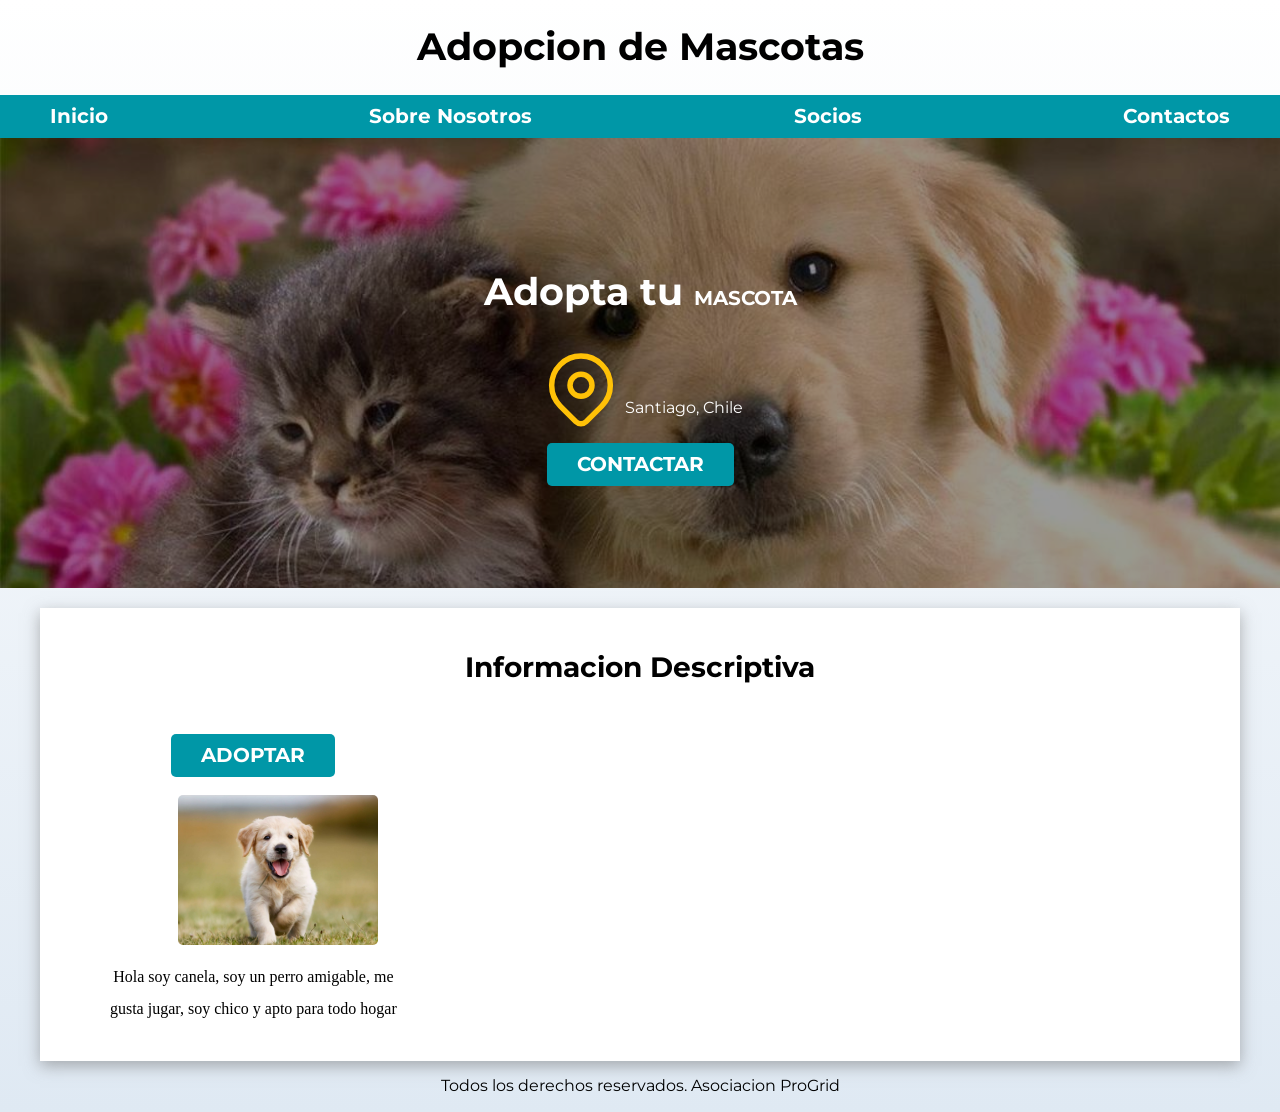
<file: canela.html>
<!DOCTYPE html>
<html lang="en">
<head>
    <meta charset="UTF-8">
    <meta http-equiv="X-UA-Compatible" content="IE=edge">
    <meta name="viewport" content="width=device-width, initial-scale=1.0">
    <link rel="stylesheet" href="css/normalize.css">
    <link rel="preconnect" href="https://fonts.googleapis.com"><link rel="preconnect" href="https://fonts.gstatic.com" crossorigin><link href="https://fonts.googleapis.com/css2?family=Montserrat:wght@400;700&display=swap" rel="stylesheet">
    <link rel="stylesheet" href="css/style.css">
    <title>Inicio</title>
</head>

<body>

    <header>
        <h1 class="titulo">Adopcion de Mascotas</h1>
    </header>
    <div class="nav-bg">
        <nav class="nav-first container">
            <a href="index.html">Inicio</a>
            <a href="#">Sobre Nosotros</a>
            <a href="#">Socios</a>
            <a href="contacto.html">Contactos</a>
        </nav>
    </div>

    <section class="hero">
        <div class="contents-hero">
            <h2 class="titulo">Adopta tu <span>MASCOTA</span></h2>
            <div class="ubication">
                <svg xmlns="http://www.w3.org/2000/svg" class="icon icon-tabler icon-tabler-map-pin" width="88" height="88" viewBox="0 0 24 24" stroke-width="1.5" stroke="#ffc107" fill="none" stroke-linecap="round" stroke-linejoin="round">
                    <path stroke="none" d="M0 0h24v24H0z" fill="none"/>
                    <circle cx="12" cy="11" r="3" />
                    <path d="M17.657 16.657l-4.243 4.243a2 2 0 0 1 -2.827 0l-4.244 -4.243a8 8 0 1 1 11.314 0z" />
                </svg>
                <p>Santiago, Chile</p>
            </div>
            <a class="bottom" href="https://wa.me/+56930225709">Contactar</a>
        </div>
    </section>

    <main class="container shade">
        <h2>Informacion Descriptiva</h2>
        <div class="services">
            <section class="service">
                <h3>
                    <div class="bottom">
                        <a class="link" href="#">ADOPTAR</a> 
                    </div>
                    
                    </h3>
                <div class="icons">
                    <img src="img/canela.jpg" alt="imagen" width="200px">
                </div>
                <p>Hola soy canela, soy un perro amigable,
                    me gusta jugar, soy chico y apto para todo hogar</p>
            </section>
        </div> <!--service--> 
    </main>

    <footer class="footer">
        <p>Todos los derechos reservados. Asociacion ProGrid</p>
    </footer>
</body>
</html>
</file>
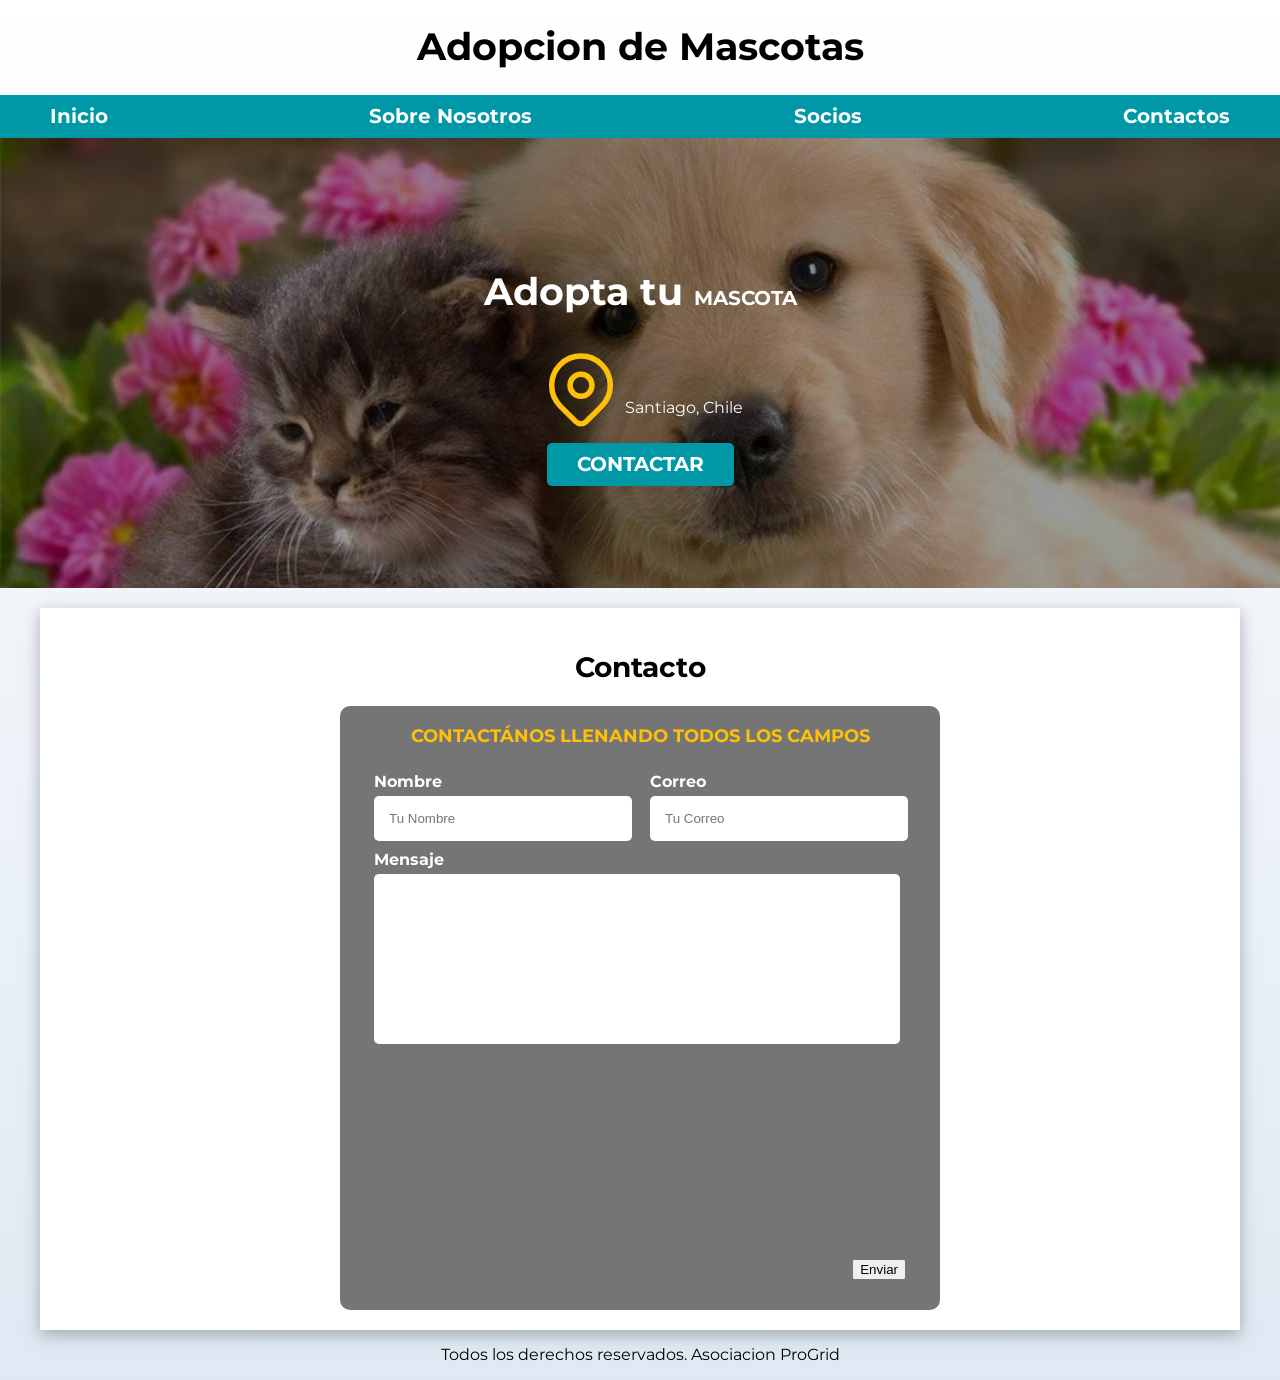
<file: contacto.html>
<!DOCTYPE html>
<html lang="en">
<head>
    <meta charset="UTF-8">
    <meta http-equiv="X-UA-Compatible" content="IE=edge">
    <meta name="viewport" content="width=device-width, initial-scale=1.0">
    <link rel="preload" href="css/normalize.css" as="style">
    <link rel="stylesheet" href="css/normalize.css">
    <link rel="preload" href="css/style.css" as="style">
    <link rel="stylesheet" href="css/style.css">
    <link rel="preconnect" href="https://fonts.googleapis.com"><link rel="preconnect" href="https://fonts.gstatic.com" crossorigin><link href="https://fonts.googleapis.com/css2?family=Montserrat:wght@400;700&display=swap" rel="stylesheet">
    <title>Diseñador Freelancer</title>
</head>
<body>
    <header>
        <h1 class="titulo">Adopcion de Mascotas</h1>
    </header>

    <div class="nav-bg">
        <nav class="nav-first container">
            <a href="index.html">Inicio</a>
            <a href="#">Sobre Nosotros</a>
            <a href="#">Socios</a>
            <a href="">Contactos</a>
        </nav>
    </div>

    <section class="hero">
        <div class="contents-hero">
            <h2 class="titulo">Adopta tu <span>MASCOTA</span></h2>
            <div class="ubication">
                <svg xmlns="http://www.w3.org/2000/svg" class="icon icon-tabler icon-tabler-map-pin" width="88" height="88" viewBox="0 0 24 24" stroke-width="1.5" stroke="#ffc107" fill="none" stroke-linecap="round" stroke-linejoin="round">
                    <path stroke="none" d="M0 0h24v24H0z" fill="none"/>
                    <circle cx="12" cy="11" r="3" />
                    <path d="M17.657 16.657l-4.243 4.243a2 2 0 0 1 -2.827 0l-4.244 -4.243a8 8 0 1 1 11.314 0z" />
                </svg>
                <p>Santiago, Chile</p>
            </div>
            <a class="bottom" href="https://wa.me/+56930225709">Contactar</a>
        </div>
    </section>

    <main class="container shade">

        <section>
            <h2>Contacto</h2>
            <form class="form container-form" action="respuesta.html" method="get">
                <fieldset>
                    <legend class="text-center header">Contactános llenando todos los campos</legend>

                    <div class="container-camp">
                        <div class="camp">
                            <label>Nombre</label>
                            <input class="input-text" type="text" placeholder="Tu Nombre" id="nombre" required>
                        </div>
    
                        <div class="camp">
                            <label>Correo</label>
                            <input class="input-text" type="email" placeholder="Tu Correo" id="correo" required> 
                        </div>
    
                        <div class="camp">
                            <label>Mensaje</label>
                            <textarea class="input-text" id="mensaje" required></textarea>
                        </div>
                    </div>

                    <div class="align-right flex">
                        <button class="btn btn-primary btn-lg" type="button" onclick="valForm()">Enviar</button>
                    </div>
                </fieldset>
            </form>
        </section>
    </main>
    <footer class="footer">
        <p>Todos los derechos reservados.  Asociacion ProGrid</p>
    </footer>
    <script src="https://code.jquery.com/jquery-3.6.3.min.js" integrity="sha256-pvPw+upLPUjgMXY0G+8O0xUf+/Im1MZjXxxgOcBQBXU=" crossorigin="anonymous"></script>
    <script src="/js/main-form.js"></script>
</body>
</html>
</file>
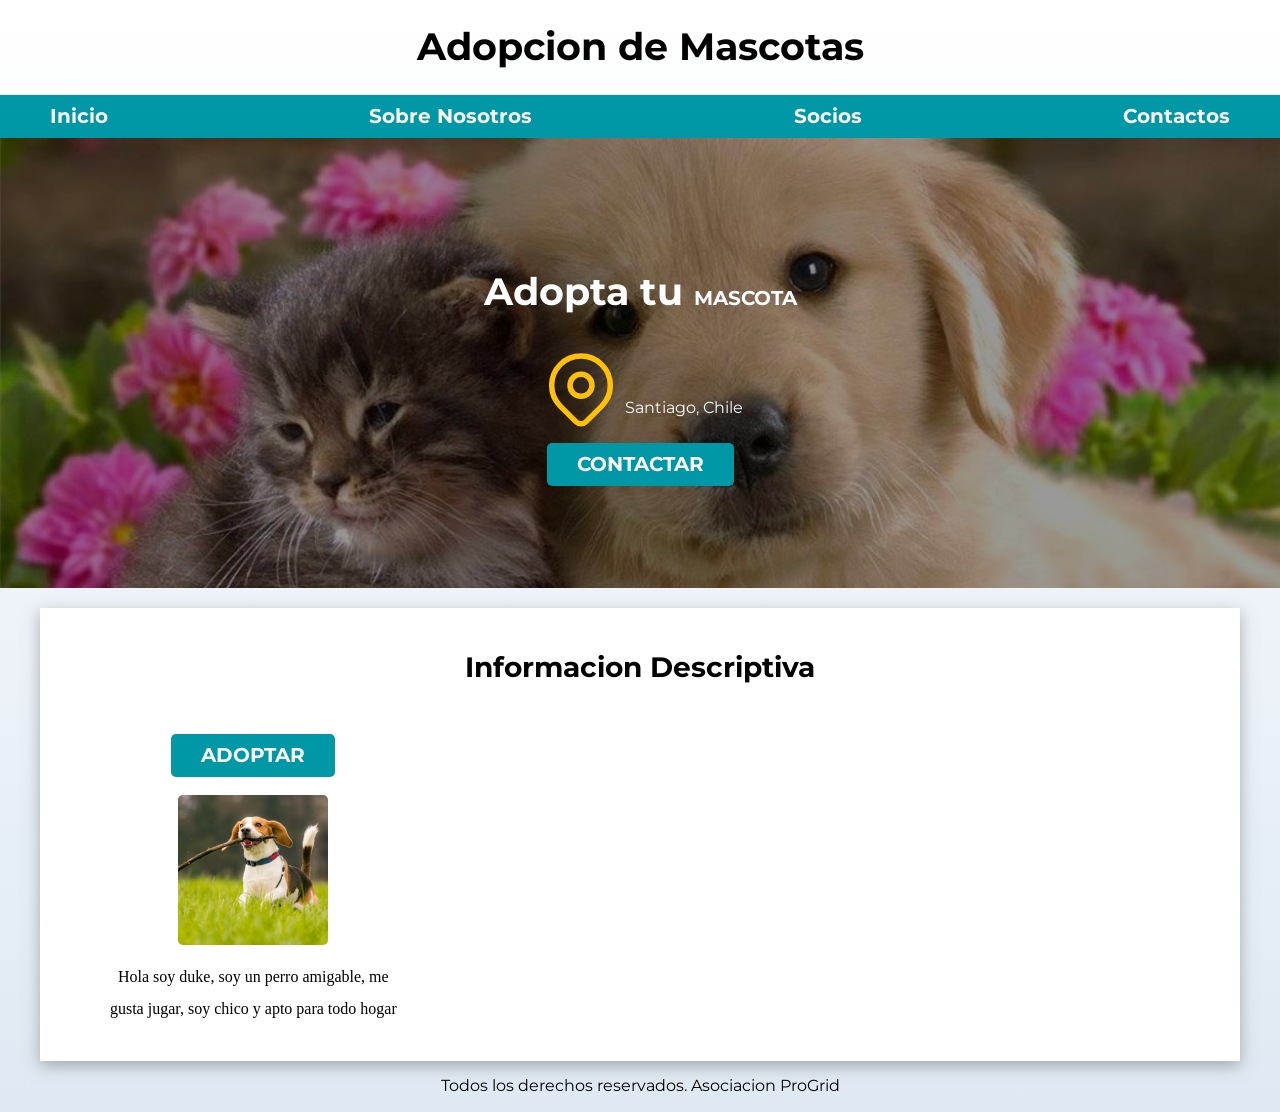
<file: duke.html>
<!DOCTYPE html>
<html lang="en">
<head>
    <meta charset="UTF-8">
    <meta http-equiv="X-UA-Compatible" content="IE=edge">
    <meta name="viewport" content="width=device-width, initial-scale=1.0">
    <link rel="stylesheet" href="css/normalize.css">
    <link rel="preconnect" href="https://fonts.googleapis.com"><link rel="preconnect" href="https://fonts.gstatic.com" crossorigin><link href="https://fonts.googleapis.com/css2?family=Montserrat:wght@400;700&display=swap" rel="stylesheet">
    <link rel="stylesheet" href="css/style.css">
    <title>Inicio</title>
</head>

<body>

    <header>
        <h1 class="titulo">Adopcion de Mascotas</h1>
    </header>
    <div class="nav-bg">
        <nav class="nav-first container">
            <a href="index.html">Inicio</a>
            <a href="#">Sobre Nosotros</a>
            <a href="#">Socios</a>
            <a href="contacto.html">Contactos</a>
        </nav>
    </div>

    <section class="hero">
        <div class="contents-hero">
            <h2 class="titulo">Adopta tu <span>MASCOTA</span></h2>
            <div class="ubication">
                <svg xmlns="http://www.w3.org/2000/svg" class="icon icon-tabler icon-tabler-map-pin" width="88" height="88" viewBox="0 0 24 24" stroke-width="1.5" stroke="#ffc107" fill="none" stroke-linecap="round" stroke-linejoin="round">
                    <path stroke="none" d="M0 0h24v24H0z" fill="none"/>
                    <circle cx="12" cy="11" r="3" />
                    <path d="M17.657 16.657l-4.243 4.243a2 2 0 0 1 -2.827 0l-4.244 -4.243a8 8 0 1 1 11.314 0z" />
                </svg>
                <p>Santiago, Chile</p>
            </div>
            <a class="bottom" href="https://wa.me/+56930225709">Contactar</a>
        </div>
    </section>

    <main class="container shade">
        <h2>Informacion Descriptiva</h2>
        <div class="services">
            <section class="service">
                <h3>
                    <div class="bottom">
                        <a class="link" href="#">ADOPTAR</a> 
                    </div>
                </h3>
                <div class="icons">
                    <img src="img/duke.jpg" alt="imagen" width="150px">
                </div>
                <p>Hola soy duke, soy un perro amigable,
                    me gusta jugar, soy chico y apto para todo hogar</p>
            </section>
        </div> <!--service--> 
    </main>

    <footer class="footer">
        <p>Todos los derechos reservados.  Asociacion ProGrid</p>
    </footer>
</body>
</html>
</file>
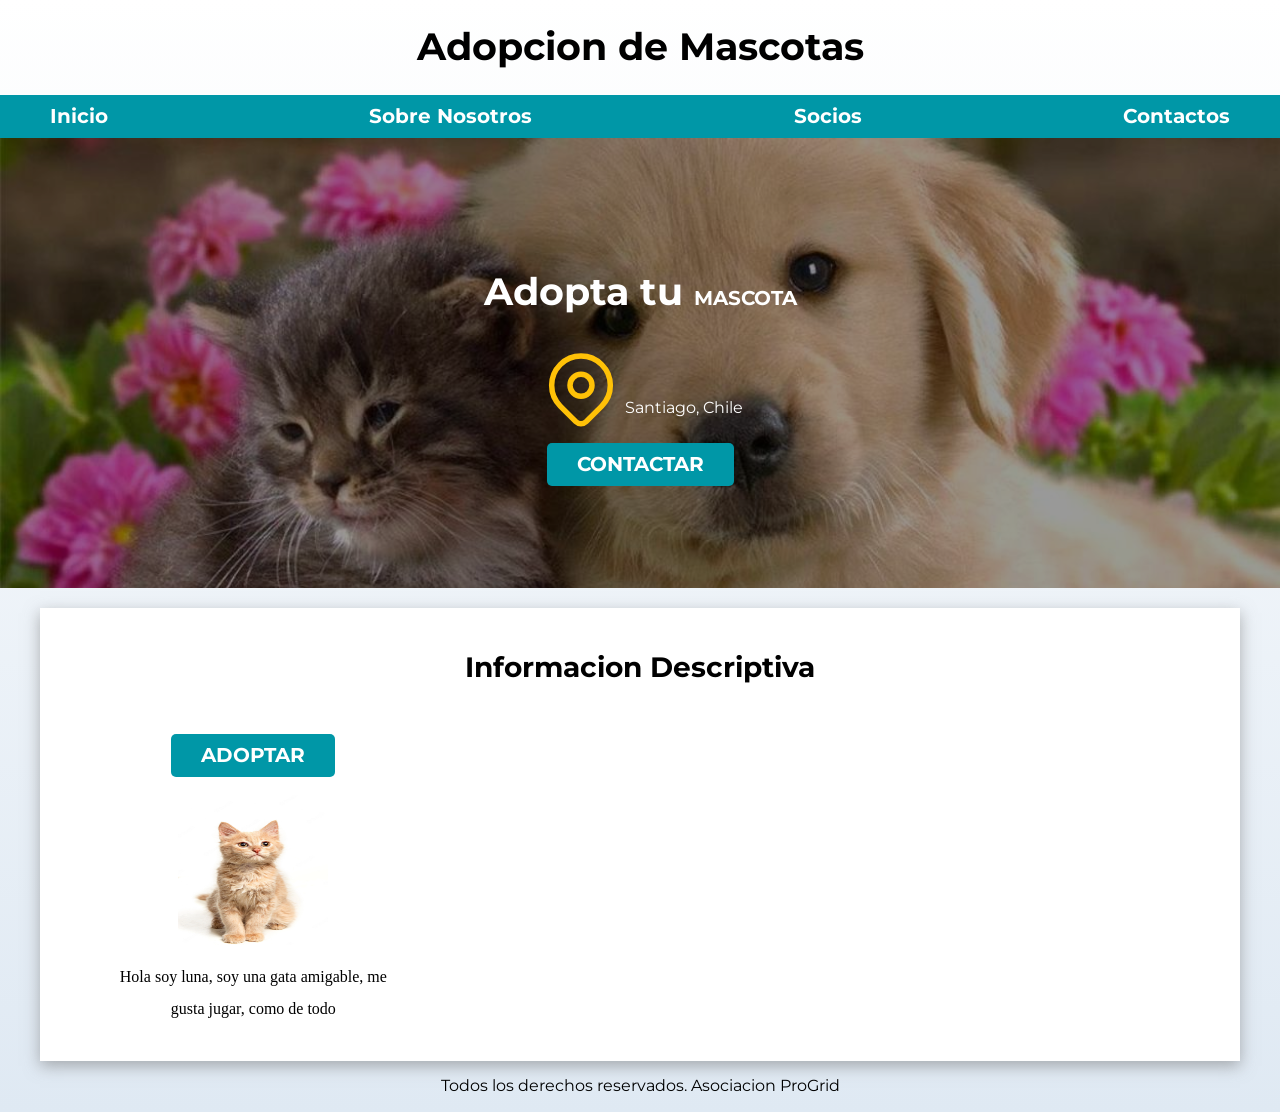
<file: luna.html>
<!DOCTYPE html>
<html lang="en">
<head>
    <meta charset="UTF-8">
    <meta http-equiv="X-UA-Compatible" content="IE=edge">
    <meta name="viewport" content="width=device-width, initial-scale=1.0">
    <link rel="stylesheet" href="css/normalize.css">
    <link rel="preconnect" href="https://fonts.googleapis.com"><link rel="preconnect" href="https://fonts.gstatic.com" crossorigin><link href="https://fonts.googleapis.com/css2?family=Montserrat:wght@400;700&display=swap" rel="stylesheet">
    <link rel="stylesheet" href="css/style.css">
    <title>Inicio</title>
</head>

<body>

    <header>
        <h1 class="titulo">Adopcion de Mascotas</h1>
    </header>
    <div class="nav-bg">
        <nav class="nav-first container">
            <a href="index.html">Inicio</a>
            <a href="#">Sobre Nosotros</a>
            <a href="#">Socios</a>
            <a href="contacto.html">Contactos</a>
        </nav>
    </div>

    <section class="hero">
        <div class="contents-hero">
            <h2 class="titulo">Adopta tu <span>MASCOTA</span></h2>
            <div class="ubication">
                <svg xmlns="http://www.w3.org/2000/svg" class="icon icon-tabler icon-tabler-map-pin" width="88" height="88" viewBox="0 0 24 24" stroke-width="1.5" stroke="#ffc107" fill="none" stroke-linecap="round" stroke-linejoin="round">
                    <path stroke="none" d="M0 0h24v24H0z" fill="none"/>
                    <circle cx="12" cy="11" r="3" />
                    <path d="M17.657 16.657l-4.243 4.243a2 2 0 0 1 -2.827 0l-4.244 -4.243a8 8 0 1 1 11.314 0z" />
                </svg>
                <p>Santiago, Chile</p>
            </div>
            <a class="bottom" href="https://wa.me/+56930225709">Contactar</a>
        </div>
    </section>

    <main class="container shade">
        <h2>Informacion Descriptiva</h2>
        <div class="services">
            <section class="service">
                <h3>
                    <div class="bottom">
                        <a class="link" href="#">ADOPTAR</a>  
                    </div>
                </h3>
                <div class="icons">
                    <img src="img/luna.webp" alt="imagen" width="150px" height="150px">
                </div>
                <p>Hola soy luna, soy una gata amigable,
                    me gusta jugar, como de todo</p>
            </section>
        </div> <!--service--> 
    </main>

    <footer class="footer">
        <p>Todos los derechos reservados. Asociacion ProGrid</p>
    </footer>
</body>
</html>
</file>
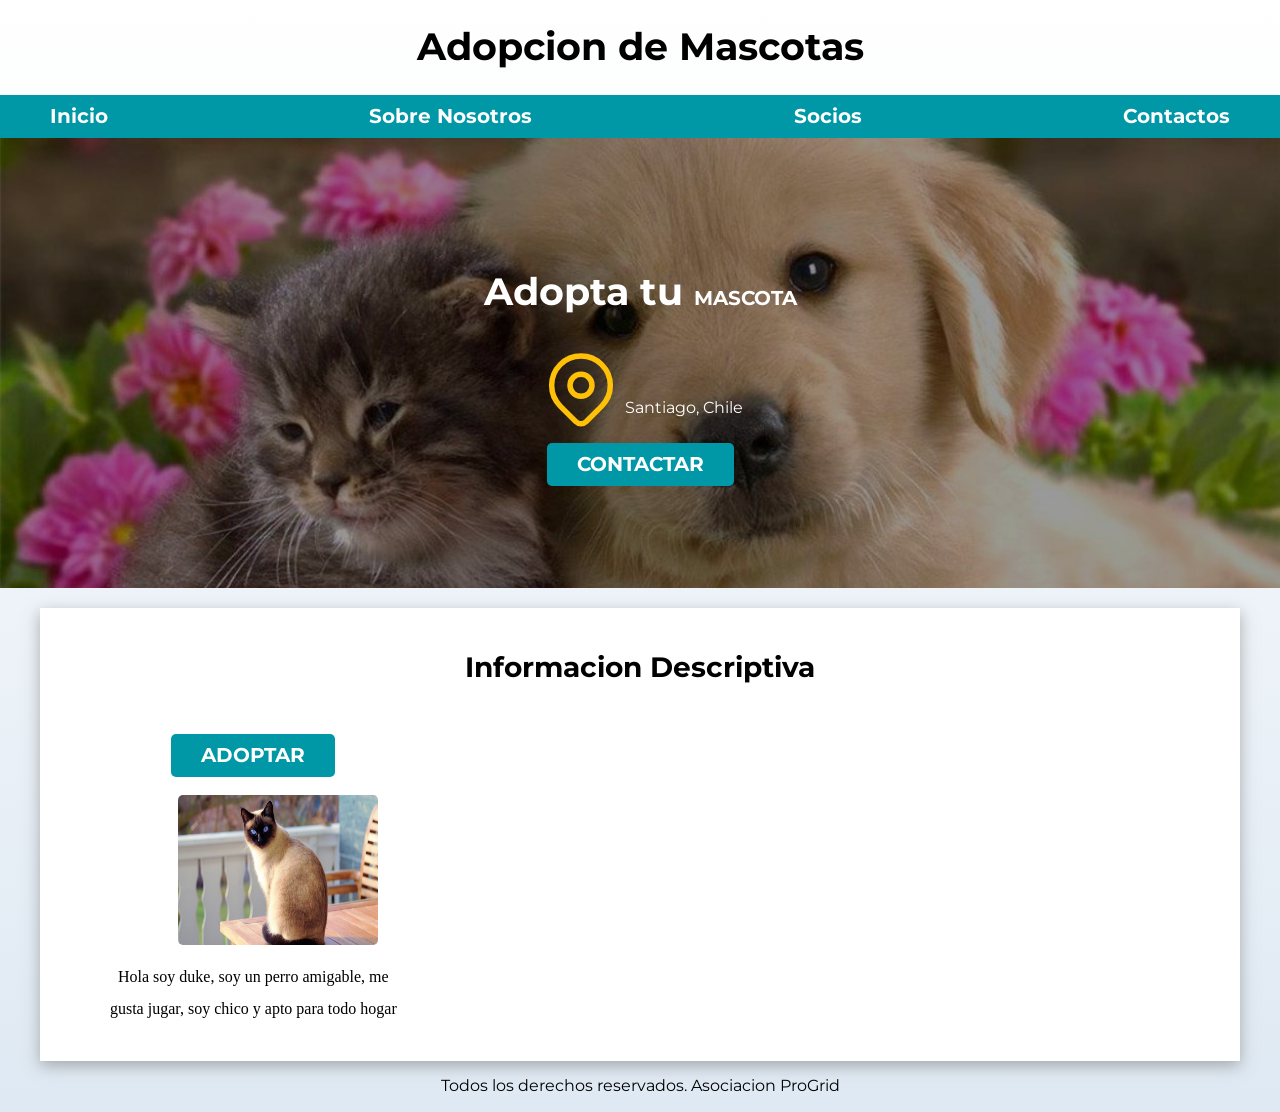
<file: mishi.html>
<!DOCTYPE html>
<html lang="en">
<head>
    <meta charset="UTF-8">
    <meta http-equiv="X-UA-Compatible" content="IE=edge">
    <meta name="viewport" content="width=device-width, initial-scale=1.0">
    <link rel="stylesheet" href="css/normalize.css">
    <link rel="preconnect" href="https://fonts.googleapis.com"><link rel="preconnect" href="https://fonts.gstatic.com" crossorigin><link href="https://fonts.googleapis.com/css2?family=Montserrat:wght@400;700&display=swap" rel="stylesheet">
    <link rel="stylesheet" href="css/style.css">
    <title>Inicio</title>
</head>

<body>

    <header>
        <h1 class="titulo">Adopcion de Mascotas</h1>
    </header>
    <div class="nav-bg">
        <nav class="nav-first container">
            <a href="index.html">Inicio</a>
            <a href="#">Sobre Nosotros</a>
            <a href="#">Socios</a>
            <a href="contacto.html">Contactos</a>
        </nav>
    </div>

    <section class="hero">
        <div class="contents-hero">
            <h2 class="titulo">Adopta tu <span>MASCOTA</span></h2>
            <div class="ubication">
                <svg xmlns="http://www.w3.org/2000/svg" class="icon icon-tabler icon-tabler-map-pin" width="88" height="88" viewBox="0 0 24 24" stroke-width="1.5" stroke="#ffc107" fill="none" stroke-linecap="round" stroke-linejoin="round">
                    <path stroke="none" d="M0 0h24v24H0z" fill="none"/>
                    <circle cx="12" cy="11" r="3" />
                    <path d="M17.657 16.657l-4.243 4.243a2 2 0 0 1 -2.827 0l-4.244 -4.243a8 8 0 1 1 11.314 0z" />
                </svg>
                <p>Santiago, Chile</p>
            </div>
            <a class="bottom" href="https://wa.me/+56930225709">Contactar</a>
        </div>
    </section>

    <main class="container shade">
        <h2>Informacion Descriptiva</h2>
        <div class="services">
            <section class="service">
                <h3>
                    <div class="bottom">
                        <a class="link" href="#">ADOPTAR</a>  
                    </div>
                </h3>
                <div class="icons">
                    <img src="img/mishi.webp" alt="imagen" width="200px" height="150px">
                </div>
                <p>Hola soy duke, soy un perro amigable,
                    me gusta jugar, soy chico y apto para todo hogar</p>
            </section>
        </div> <!--service--> 
    </main>

    <footer class="footer">
        <p>Todos los derechos reservados. Asociacion ProGrid</p>
    </footer>
</body>
</html>
</file>
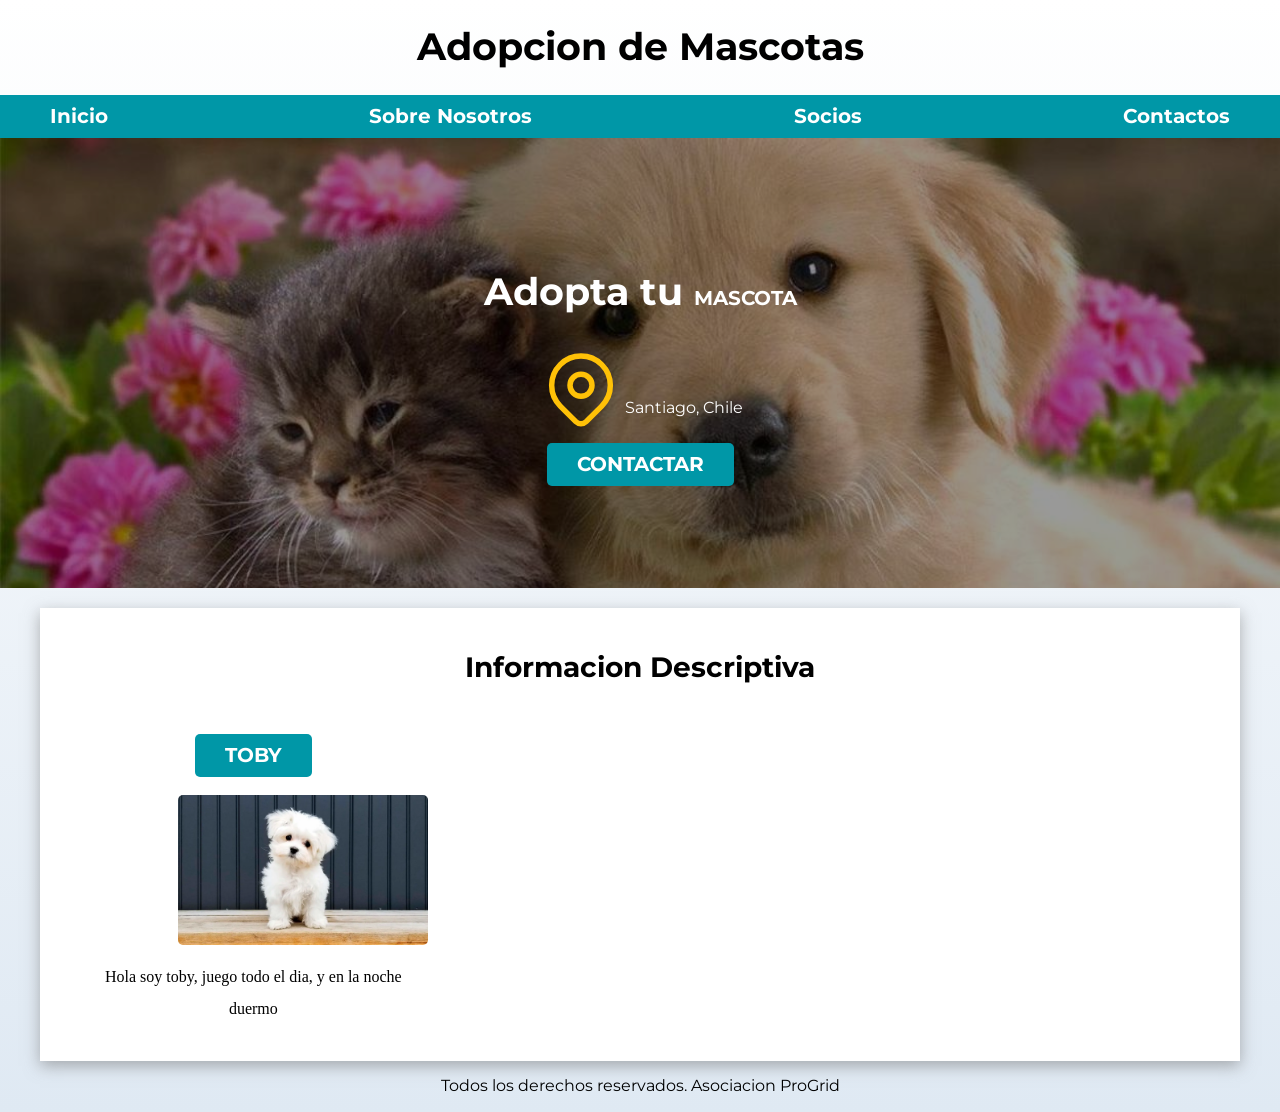
<file: toby.html>
<!DOCTYPE html>
<html lang="en">
<head>
    <meta charset="UTF-8">
    <meta http-equiv="X-UA-Compatible" content="IE=edge">
    <meta name="viewport" content="width=device-width, initial-scale=1.0">
    <link rel="stylesheet" href="css/normalize.css">
    <link rel="preconnect" href="https://fonts.googleapis.com"><link rel="preconnect" href="https://fonts.gstatic.com" crossorigin><link href="https://fonts.googleapis.com/css2?family=Montserrat:wght@400;700&display=swap" rel="stylesheet">
    <link rel="stylesheet" href="css/style.css">
    <title>Inicio</title>
</head>

<body>

    <header>
        <h1 class="titulo">Adopcion de Mascotas</h1>
    </header>
    <div class="nav-bg">
        <nav class="nav-first container">
            <a href="index.html">Inicio</a>
            <a href="#">Sobre Nosotros</a>
            <a href="#">Socios</a>
            <a href="contacto.html">Contactos</a>
        </nav>
    </div>

    <section class="hero">
        <div class="contents-hero">
            <h2 class="titulo">Adopta tu <span>MASCOTA</span></h2>
            <div class="ubication">
                <svg xmlns="http://www.w3.org/2000/svg" class="icon icon-tabler icon-tabler-map-pin" width="88" height="88" viewBox="0 0 24 24" stroke-width="1.5" stroke="#ffc107" fill="none" stroke-linecap="round" stroke-linejoin="round">
                    <path stroke="none" d="M0 0h24v24H0z" fill="none"/>
                    <circle cx="12" cy="11" r="3" />
                    <path d="M17.657 16.657l-4.243 4.243a2 2 0 0 1 -2.827 0l-4.244 -4.243a8 8 0 1 1 11.314 0z" />
                </svg>
                <p>Santiago, Chile</p>
            </div>
            <a class="bottom" href="https://wa.me/+56930225709">Contactar</a>
        </div>
    </section>

    <main class="container shade">
        <h2>Informacion Descriptiva</h2>
        <div class="services">
            <section class="service">
                <h3>
                    <div  class="bottom">
                        <a class="link" href="toby.html">TOBY</a> 
                    </div>
                </h3>
                <div class="icons">
                    <img src="img/toby.webp" alt="imagen" width="250px">
                </div>
                <p>Hola soy toby, juego todo el dia,
                    y en la noche duermo </p>
            </section>
        </div>
    </main>

    <footer class="footer">
        <p>Todos los derechos reservados. Asociacion ProGrid</p>
    </footer>
</body>
</html>
</file>
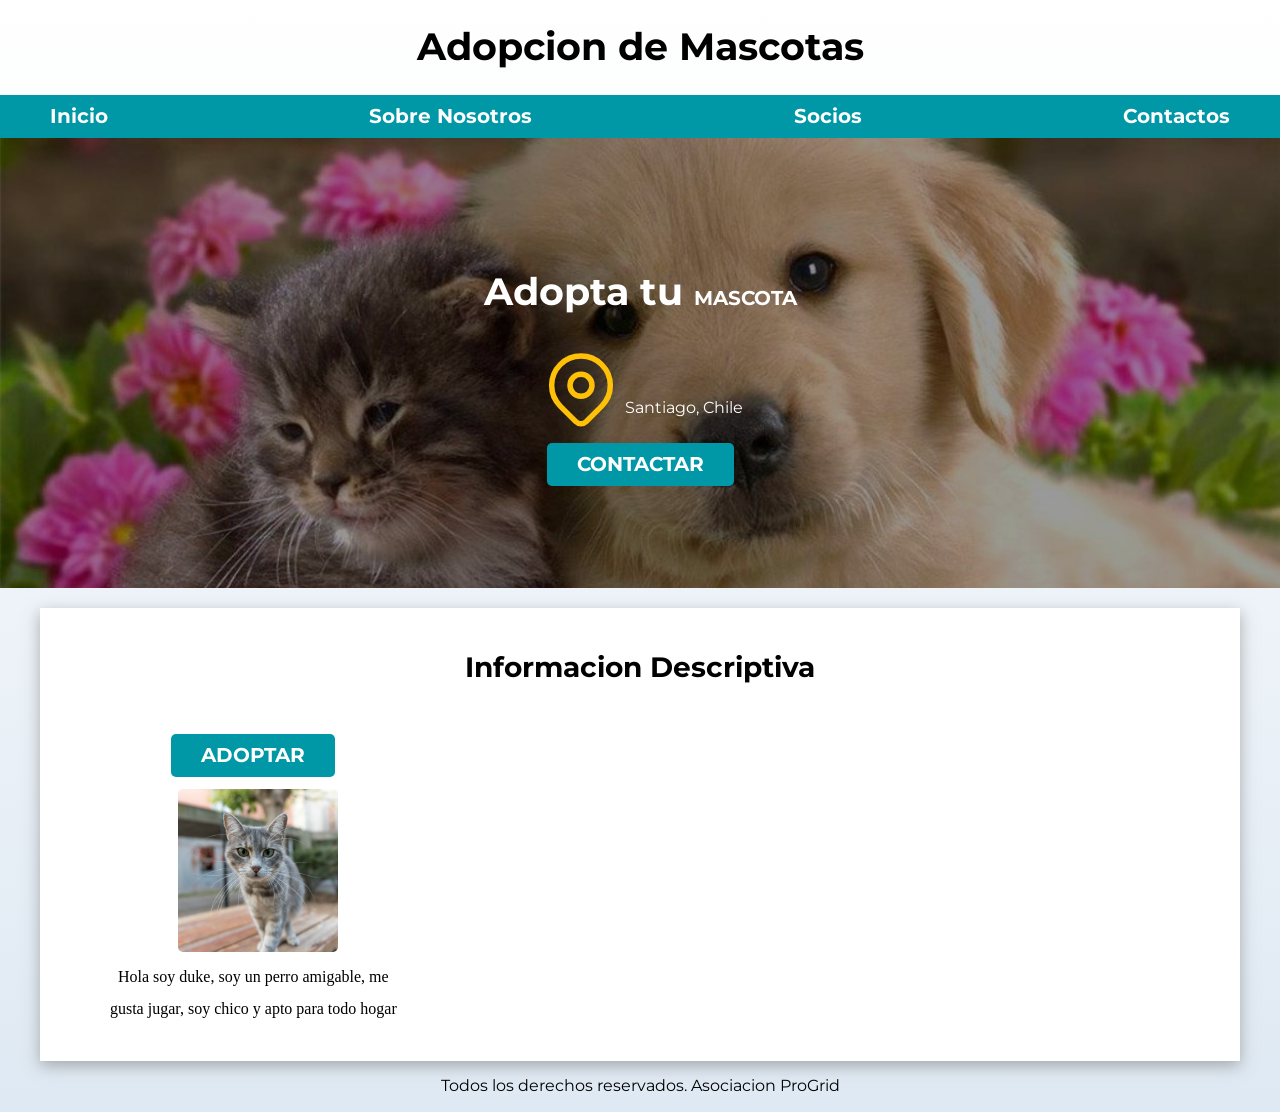
<file: tomy.html>
<!DOCTYPE html>
<html lang="en">
<head>
    <meta charset="UTF-8">
    <meta http-equiv="X-UA-Compatible" content="IE=edge">
    <meta name="viewport" content="width=device-width, initial-scale=1.0">
    <link rel="stylesheet" href="css/normalize.css">
    <link rel="preconnect" href="https://fonts.googleapis.com"><link rel="preconnect" href="https://fonts.gstatic.com" crossorigin><link href="https://fonts.googleapis.com/css2?family=Montserrat:wght@400;700&display=swap" rel="stylesheet">
    <link rel="stylesheet" href="css/style.css">
    <title>Inicio</title>
</head>

<body>

    <header>
        <h1 class="titulo">Adopcion de Mascotas</h1>
    </header>
    <div class="nav-bg">
        <nav class="nav-first container">
            <a href="index.html">Inicio</a>
            <a href="#">Sobre Nosotros</a>
            <a href="#">Socios</a>
            <a href="contacto.html">Contactos</a>
        </nav>
    </div>

    <section class="hero">
        <div class="contents-hero">
            <h2 class="titulo">Adopta tu <span>MASCOTA</span></h2>
            <div class="ubication">
                <svg xmlns="http://www.w3.org/2000/svg" class="icon icon-tabler icon-tabler-map-pin" width="88" height="88" viewBox="0 0 24 24" stroke-width="1.5" stroke="#ffc107" fill="none" stroke-linecap="round" stroke-linejoin="round">
                    <path stroke="none" d="M0 0h24v24H0z" fill="none"/>
                    <circle cx="12" cy="11" r="3" />
                    <path d="M17.657 16.657l-4.243 4.243a2 2 0 0 1 -2.827 0l-4.244 -4.243a8 8 0 1 1 11.314 0z" />
                </svg>
                <p>Santiago, Chile</p>
            </div>
            <a class="bottom" href="https://wa.me/+56930225709">Contactar</a>
        </div>
    </section>

    <main class="container shade">
        <h2>Informacion Descriptiva</h2>
        <div class="services">
            <section class="service">
                <h3>
                    <div class="bottom">
                       <a class="link" href="#">ADOPTAR</a> 
                    </div>
                </h3>
                <div class="icons">
                    <img src="img/tomy.jpg" alt="imagen" width="160px">
                </div>
                <p>Hola soy duke, soy un perro amigable,
                    me gusta jugar, soy chico y apto para todo hogar</p>
            </section>
        </div> <!--service--> 
    </main>

    <footer class="footer">
        <p>Todos los derechos reservados. Asociacion ProGrid</p>
    </footer>
</body>
</html>
</file>
<file: css/style.css>
html {
    font-size: 62.5%;
    box-sizing: border-box;
    scroll-snap-type: y proximity;
}

*, *::before, *::after {
    box-sizing: inherit;
}

body {
    font-size: 16px;
    font-family: 'Montserrat', sans-serif;
    background-image: linear-gradient(to top, #DFE9F3 0%, white 100%);
}

h1 {
    font-size: 3.8rem;
}

h2 {
    font-size: 2.8rem;
}

h3 {
    font-size: 1.8rem;
}

h1,h2,h3 {
    text-align: center;
}


.titulo {
    text-align: center;
    font-size: 3.8rem;
}

.titulo span {
    font-size: 2rem;
}

.container {
    max-width: 120rem;
    margin: 0 auto;
}

.bottom{
    background-color: #0097A7;
    color: white;
    padding: 1rem 3rem;
    margin-top: 1rem;
    text-decoration: none;
    font-size: 2rem;
    text-transform: uppercase;
    font-weight: 700;
    border-radius: .5rem;
    width: 90%;
    text-align: center;
    border: none;
}

.bottom:hover {
    cursor: pointer;
}

@media (min-width: 768px) {
    .bottom {
        width:auto;
    }
}

.shade {
    -webkit-box-shadow: 0px 5px 15px 0px rgba(112,112,112,0.54);
    -moz-box-shadow: 0px 5px 15px 0px rgba(112,112,112,0.54);
    box-shadow: 0px 5px 15px 0px rgba(112,112,112,0.54);
    background-color: white;
    padding: 2rem;
}

.w-sm-100 {
    width: 100%;
}

@media (min-width: 768px) {
    .w-sm-100 {
        width: auto;
    }
}

.flex {
    display: flex;
}

.align-right {
    justify-content: flex-end;
} 

/* Navegacion Principal*/
.nav-bg {
    background-color: #0097A7;
}

.nav-first {
    display: flex;
    flex-direction: column;
}

@media (min-width: 768px) {
    .nav-first {
        flex-direction: row;
        justify-content: space-between;
    }
}

.nav-first a {
    color: white;
    text-decoration: none;
    font-size: 2rem;
    font-weight: 700;
    padding: 1rem;
}

.nav-first a:hover {
     background-color: #ffc107;
     color: black;
}

.hero {
    background-image: url(../img/perroygato.jpg);
    background-repeat: no-repeat;
    background-size: cover;
    height: 450px;
    position: relative;
    margin-bottom: 2rem;
}

.contents-hero {
    position: absolute;
    background-color: rgba(0, 0, 0, .4);
    background-color: rgb(0, 0, 0/ 40%);
    width: 100%;
    height: 100%;

    display: flex;
    flex-direction: column;
    align-items: center;
    justify-content: center;
}

.contents-hero h2,
.contents-hero p {
    color: white;
}

.ubication {
    display: flex;
    align-items: flex-end;
}

.contents-hero ubication{
    display: flex;
    align-items: flex-end;
}

.services,
.nav-first {
    scroll-snap-align: center;
    scroll-snap-stop: always;
}

@media (min-width: 768px) {
    .services {
        display: grid;
        grid-template-columns: repeat(3, 1fr);
        
    } 
}

.service {
    display: flex;
    flex-direction: column;
    align-items: center;

}

.service h3 {
    color: #0097A7;
    font-weight: normal;
    text-align: center;
}

.service p {
    line-height: 2;
    text-align: center;
    width: 30rem;
    font-family: 'Rowdies', cursive;
}

.service .icons {
    height: 15rem;
    width: 15rem;
    background-color: #ffc107;
    border-radius: 50%;
    display: flex;
    justify-content: space-evenly;
    align-items: center;
}

/** Contact**/

.form {
    background-color: #757575;
    width: min(60rem, 100%); /** Utilizar el valor mas pequeño**/
    margin: 0 auto;
    padding: 2rem;
    border-radius: 1rem;
}

.form fieldset{
    border: none;
}

.form legend {
    text-align: center;
    font-size: 1.8rem;
    text-transform: uppercase;
    color: #ffc107;
    font-weight: 700;
    margin-bottom: 2rem;
}

@media (min-width: 768px) {
    .container-camp {
        display: grid;
        grid-template-columns: 50% 50%;
        grid-template-rows: auto auto 20rem;
        column-gap: 1rem;
    }

    .camp:nth-child(3),
    .camp:nth-child(4) {
    grid-column: 1 / 3;
    }
}

.camp {
    margin-bottom: 1rem;
}

.camp label {
    color: white;
    font-weight: bold;
    margin-bottom: .5rem;
    display: block;
}

.camp textarea {
    height: 17rem;
    resize: none;
}

.input-text {
    width: 97%;
    border: none;
    padding: 1.5rem;
    border-radius: .5rem;
}

.footer {
    text-align: center;
}

.link {
    text-decoration: none;
    color: white;
}

.service img {
    border-radius: .5rem;
}
</file>
